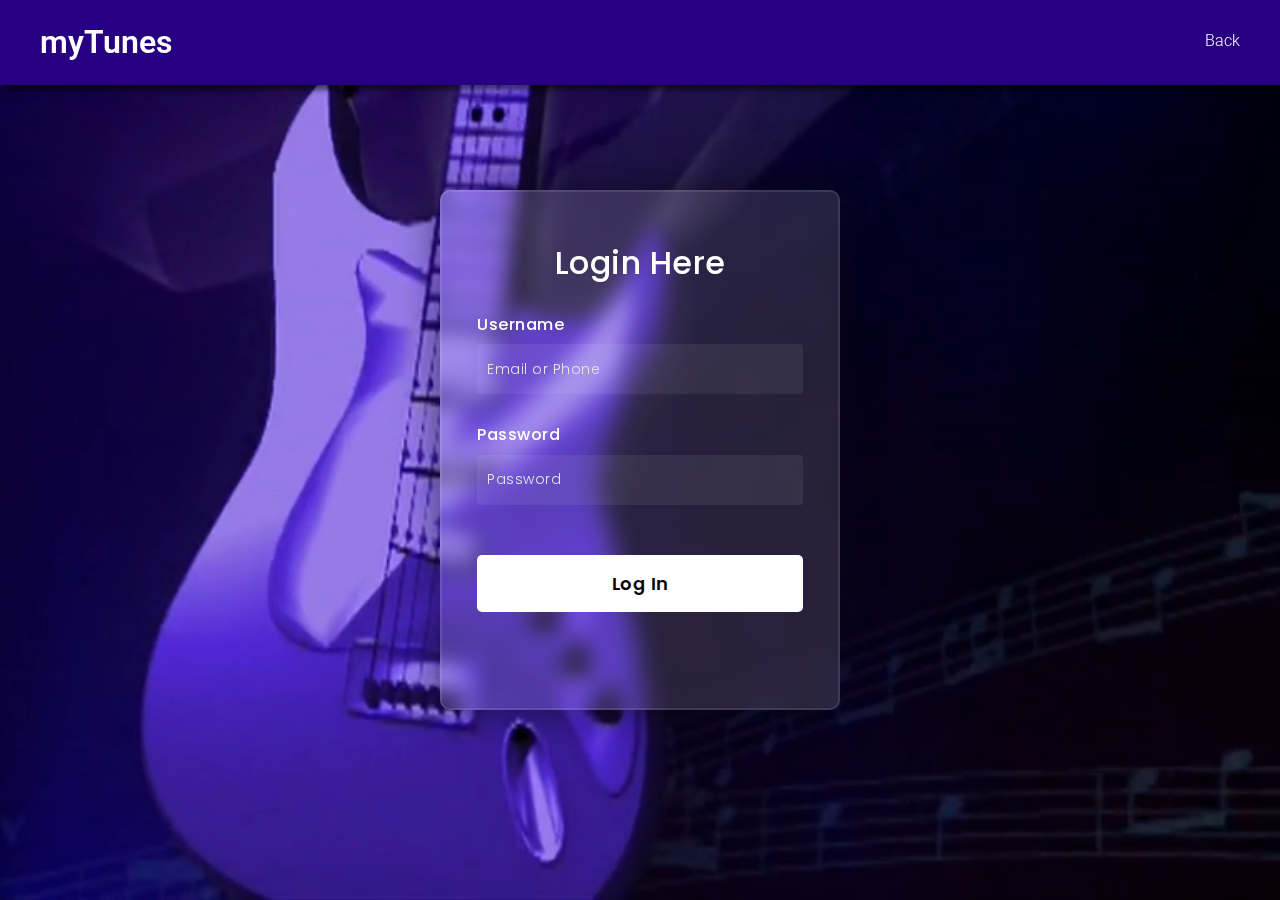
<file: loginpage..html>
<!DOCTYPE html>
<html lang="en">
<head>
  <!-- Design by foolishdeveloper.com -->
    <title>Login Page</title>
 
    <link rel="preconnect" href="https://fonts.gstatic.com">
    <link rel="stylesheet" href="https://cdnjs.cloudflare.com/ajax/libs/font-awesome/5.15.4/css/all.min.css">
    <link href="https://fonts.googleapis.com/css2?family=Poppins:wght@300;500;600&display=swap" rel="stylesheet">
    <!--Stylesheet-->
    <link rel="stylesheet" href="welcome.css">
</head>
<body>

    <header>
        <nav class="container">
          <div class="logo">myTunes</div>
  
          <ul>
            <!-- <a href="#hero">
              <li>Overview</li>
            </a>
            <a href="#music">
              <li>Music</li>
            </a>
            <a href="#video">
              <li>Video</li>
            </a>
            <a href="#gift">
              <li>Gift Cards</li>
            </a> -->
            <a href="welcome.html">
              <li>Back</li>
            </a>
          </ul>
        </nav>
      </header>

    <video autoplay loop muted plays-inline class="back-video">
        <source src="images/electric_guitar_-_5467 (540p).mp4" type="video/mp4">
    </video>

    <form>
        <h3>Login Here</h3>

        <label for="username">Username</label>
        <input type="text" placeholder="Email or Phone" id="username" required>

        <label for="password">Password</label>
        <input type="password" placeholder="Password" id="password" required>

        <button type="submit" formaction="index.html">Log In</button>
    </form>
</body>
</html>
</file>
<file: welcome.css>
@import url("https://fonts.googleapis.com/css2?family=Roboto:ital,wght@0,100;0,300;0,500;0,700;0,900;1,100;1,300;1,400;1,500;1,700;1,900&display=swap");
:root {
  --purple500: #281154;
  --purple300: #270082;
  --purple600: #1b0058;
  --red600: #dc0000;
  --body: #f9f6ff;
  --max-width: 1200px;
}
* {
  margin: 0;
  padding: 0;
  box-sizing: border-box;
}
html,
body {
  font-family: "Roboto", sans-serif;
  font-weight: 300;
  line-height: 1.4;
  scroll-behavior: smooth;
}

section {
  scroll-margin: 50px;
}
ul {
  list-style: none;
}
a {
  text-decoration: none;
  color: white;
}
.container {
  max-width: 1200px;
  margin: 0 auto;
}
header {
  background-color: var(--purple300);
  position: sticky;
  top: 0;
  z-index: 100;
  box-shadow: 5px 5px 5px rgba(0, 0, 0, 0.5);
}
nav {
  display: flex;
  justify-content: space-between;
  align-items: center;
  color: white;
  padding: 20px 0;
}
.logo {
  font-size: 32px;
  font-weight: 600;
}

button {
  padding: 10px 15px;
  border: none;
  transition: 0.2s ease-in-out;
}
button:hover {
  transition: 0.2s ease-in-out;
  opacity: 0.8;
}
nav ul {
  display: flex;
  gap: 20px;
}

nav ul li {
  border-bottom: 2px solid transparent;
  transition: 0.2s ease-in;
}
nav ul li:hover {
  border-bottom: 2px solid white;
  transition: 0.2s ease-in;
}
.hero-section {
  background-image: url(images/hero_image.png);
  height: 100vh;
  display: grid;
  color: white;
  place-items: center;
  text-align: center;
}

.hero-section .container {
  display: flex;
  flex-direction: column;
  gap: 30px;
}
.hero-section h1 {
  font-size: 96px;
}
.hero-section h3 {
  font-size: 32px;
}

.music-section {
  padding-top: 50px;
  background: var(--purple500);
}
.music-section .container {
  display: flex;
  flex-direction: column;
  gap: 30px;
  justify-content: center;
  align-items: center;
  color: white;
}

.ipad-iphone-img {
  margin-top: -400px;
  position: relative;
  top: 400px;
}
.primary-btn {
  background-color: var(--red600);
  color: white;
}
.secondary-btn {
  background-color: var(--purple300);
  color: white;
}

.about-music {
  padding-top: 500px;
  display: grid;
  place-items: center;
  gap: 50px;
  text-align: center;
  margin-bottom: 50px;
}


.back-video{
  position: absolute;
  right: 0;
  bottom: 0;
  z-index: -1;
}

@media (min-aspect-ratio: 16/9){
  .back-video{
      width: 100%;
      height: auto;
  }
}

@media (max-aspect-ratio: 16/9){
  .back-video{
      width: auto;
      height: 100%;
  }
}

.video-section {
  /* background-image: url(images/video.png); */
  min-height: 800px;
  display: grid;
  place-items: center;
  color: white;
  text-align: center;
}
.video-section .container {
  display: flex;
  flex-direction: column;
  gap: 30px;
  margin-top: -200px;
}
.hero-section,
.video-section {
  position: relative;
  background-position: center;
  background-size: cover;
  background-repeat: no-repeat;
}

.gift-section {
  display: flex;
  justify-content: center;
  margin: 100px 0;
  gap: 50px;
}

.gift-content {
  display: flex;
  flex-direction: column;
  gap: 20px;
}

.footer-upper {
  background-color: var(--purple600);
  padding: 20px;
}
.footer-upper .container {
  display: flex;
  color: white;
  justify-content: space-between;
}

.footer-upper h4 {
  padding-bottom: 10px;
  border-bottom: 2px solid white;
  margin-bottom: 10px;
}
.footer-lower {
  background-color: var(--purple300);
  padding: 20px;
  display: flex;
  justify-content: center;
  color: white;
}

.gift-section {
  scroll-margin: 120px;
}


/* LOGIN PAGE CSS */

*:before,
*:after{
    padding: 0;
    margin: 0;
    box-sizing: border-box;
}

form{
    height: 520px;
    width: 400px;
    background-color: rgba(255,255,255,0.13);
    position: absolute;
    transform: translate(-50%,-50%);
    top: 50%;
    left: 50%;
    border-radius: 10px;
    backdrop-filter: blur(10px);
    border: 2px solid rgba(255,255,255,0.1);
    box-shadow: 0 0 40px rgba(8,7,16,0.6);
    padding: 50px 35px;
}
form *{
    font-family: 'Poppins',sans-serif;
    color: #ffffff;
    letter-spacing: 0.5px;
    outline: none;
    border: none;
}
form h3{
    font-size: 32px;
    font-weight: 500;
    line-height: 42px;
    text-align: center;
}

label{
    display: block;
    margin-top: 30px;
    font-size: 16px;
    font-weight: 500;
}
input{
    display: block;
    height: 50px;
    width: 100%;
    background-color: rgba(255,255,255,0.07);
    border-radius: 3px;
    padding: 0 10px;
    margin-top: 8px;
    font-size: 14px;
    font-weight: 300;
}
::placeholder{
    color: #e5e5e5;
}
button{
    margin-top: 50px;
    width: 100%;
    background-color: #ffffff;
    color: #080710;
    padding: 15px 0;
    font-size: 18px;
    font-weight: 600;
    border-radius: 5px;
    cursor: pointer;
}
</file>
